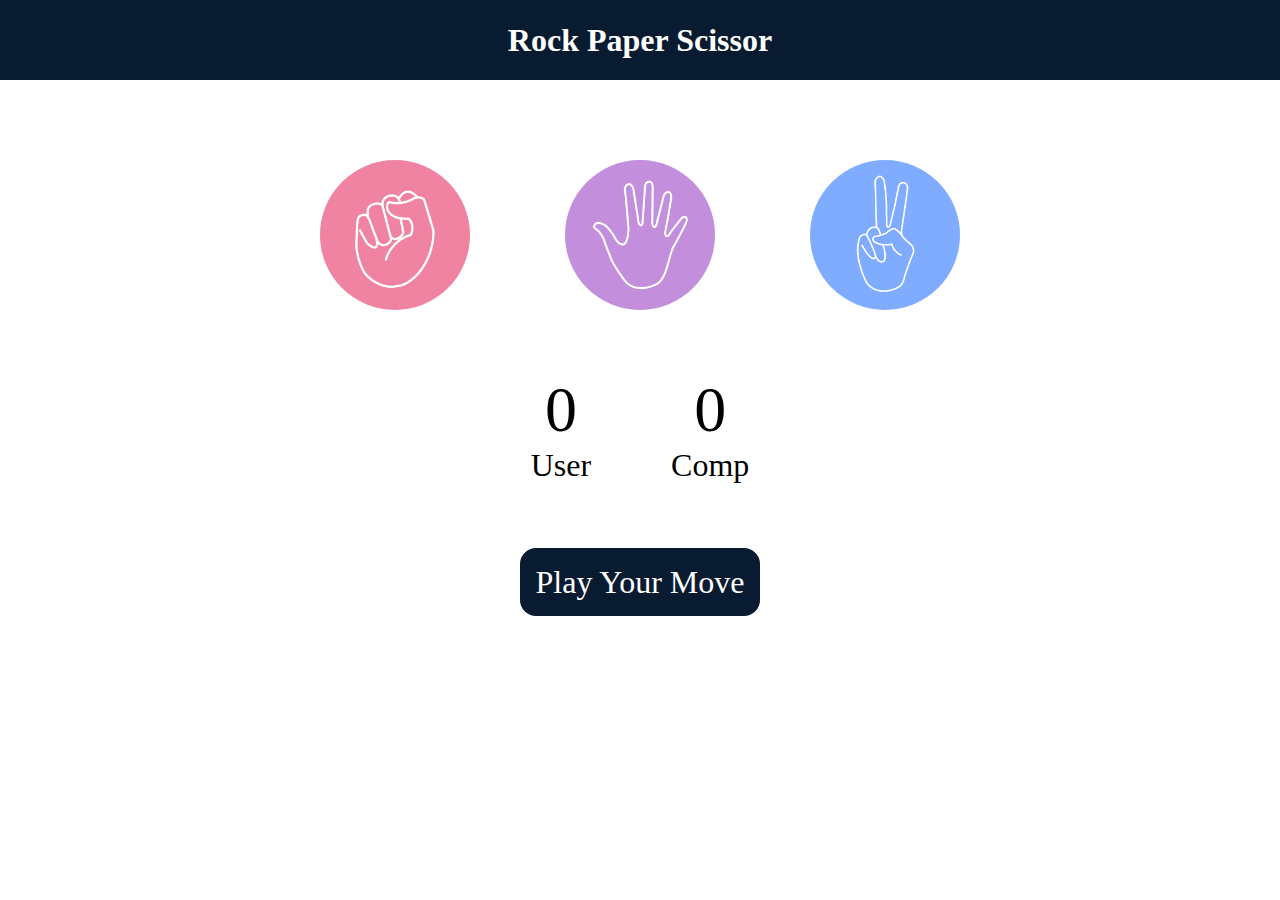
<file: index.html>
<!DOCTYPE html>
<html lang="en">
<head>
    <meta charset="UTF-8">
    <meta name="viewport" content="width=device-width, initial-scale=1.0">
    <title>Rock Paper Scissor</title>
    <link rel="stylesheet" href="style.css" >
</head>
<body>
    <h1>Rock Paper Scissor</h1>
    <div class="choices">
        <div class="choice" id="rock">
            <img src="rock.png">
        </div>
        <div class="choice" id="paper">
            <img src="paper.png">
        </div>
        <div class="choice" id="scissor">
            <img src="scissor.png">
        </div>
    </div>
    <div class="score-board">
        <div class="score">
            <p id="user-score">0</p>
            <p>User</p>
        </div>
        <div class="score">
            <p id="comp-score">0</p>
            <p>Comp</p>
        </div>
    </div>

    <div class="msg-container">
        <p id="msg">Play Your Move</p>
    </div>
    <script src="script.js"></script>
</body>
</html>
</file>
<file: style.css>
*{
    margin: 0;
    padding: 0;
    text-align: center;
}

h1{
    background-color: #081b31;
    color: #ffff;
    height: 5rem;
    line-height: 5rem;
}

.choices{
    display: flex;
    justify-content: center;
    gap: 5rem;
    margin-top: 5rem;
}

.choice{
    height: 165px;
    width: 165px;
}
.choice:hover{
    opacity: 0.6;
    cursor: pointer;
}

img{
    height: 150px;
    width: 150px;
    object-fit: cover;
    border-radius: 50%;
}

.score-board{
    display: flex;
    justify-content: center;
    font-size: 2rem;
    margin-top: 3rem;
    gap: 5rem;
}

#user-score , #comp-score{
    font-size: 4rem;
}

.msg-container{
    margin-top: 5rem;
}

#msg{
    background-color: #081b31;
    color: #ffff;
    font-size: 2rem;
    display: inline;
    padding: 1rem;
    border-radius: 1rem;
}
</file>
